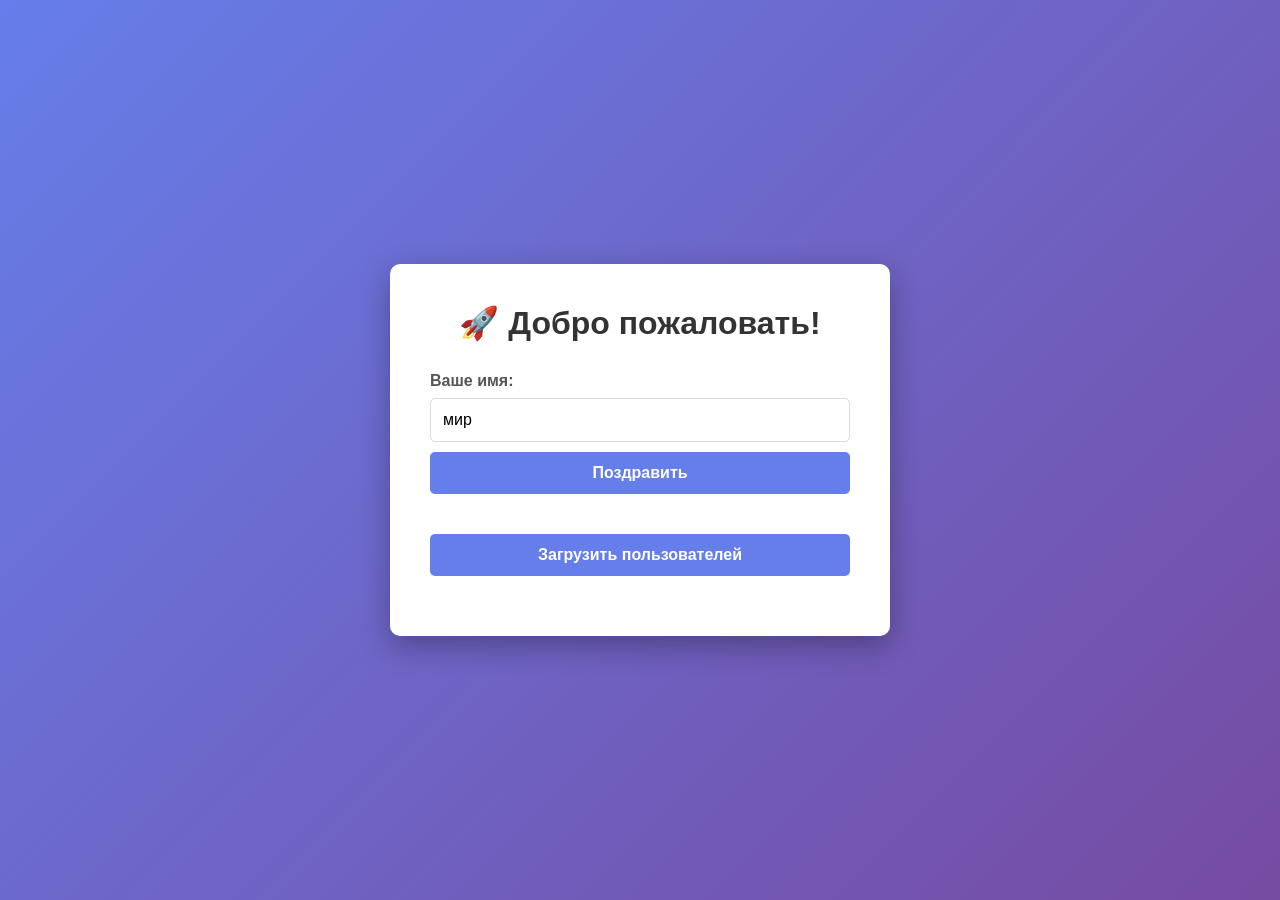
<file: static/index.html>
<!DOCTYPE html>
<html lang="ru">
<head>
    <meta charset="UTF-8">
    <meta name="viewport" content="width=device-width, initial-scale=1.0">
    <title>Простой сайт</title>
    <style>
        * {
            margin: 0;
            padding: 0;
            box-sizing: border-box;
        }
        body {
            font-family: Arial, sans-serif;
            background: linear-gradient(135deg, #667eea 0%, #764ba2 100%);
            min-height: 100vh;
            display: flex;
            justify-content: center;
            align-items: center;
            padding: 20px;
        }
        .container {
            background: white;
            border-radius: 10px;
            box-shadow: 0 10px 30px rgba(0, 0, 0, 0.3);
            padding: 40px;
            max-width: 500px;
            width: 100%;
        }
        h1 {
            color: #333;
            margin-bottom: 30px;
            text-align: center;
        }
        .form-group {
            margin-bottom: 20px;
        }
        label {
            display: block;
            margin-bottom: 8px;
            color: #555;
            font-weight: bold;
        }
        input, button {
            width: 100%;
            padding: 12px;
            border: 1px solid #ddd;
            border-radius: 5px;
            font-size: 16px;
        }
        button {
            background: #667eea;
            color: white;
            border: none;
            cursor: pointer;
            font-weight: bold;
            margin-top: 10px;
            transition: background 0.3s;
        }
        button:hover {
            background: #764ba2;
        }
        .result {
            margin-top: 20px;
            padding: 15px;
            background: #f0f0f0;
            border-radius: 5px;
            display: none;
        }
        .result.active {
            display: block;
        }
        .users-list {
            margin-top: 20px;
        }
        .user-item {
            padding: 10px;
            background: #f9f9f9;
            margin-bottom: 10px;
            border-left: 4px solid #667eea;
            border-radius: 3px;
        }
    </style>
</head>
<body>
    <div class="container">
        <h1>🚀 Добро пожаловать!</h1>

        <!-- Форма приветствия -->
        <div class="form-group">
            <label for="name">Ваше имя:</label>
            <input type="text" id="name" placeholder="Введите имя" value="мир">
            <button onclick="sayHello()">Поздравить</button>
        </div>

        <!-- Результат -->
        <div id="result" class="result">
            <strong>Ответ от сервера:</strong>
            <p id="resultText"></p>
        </div>

        <!-- Кнопка для получения списка пользователей -->
        <button onclick="getUsers()" style="margin-top: 20px;">Загрузить пользователей</button>

        <!-- Список пользователей -->
        <div class="users-list" id="usersList"></div>
    </div>

    <script src="/static/script.js"></script>
</body>
</html>
</file>
